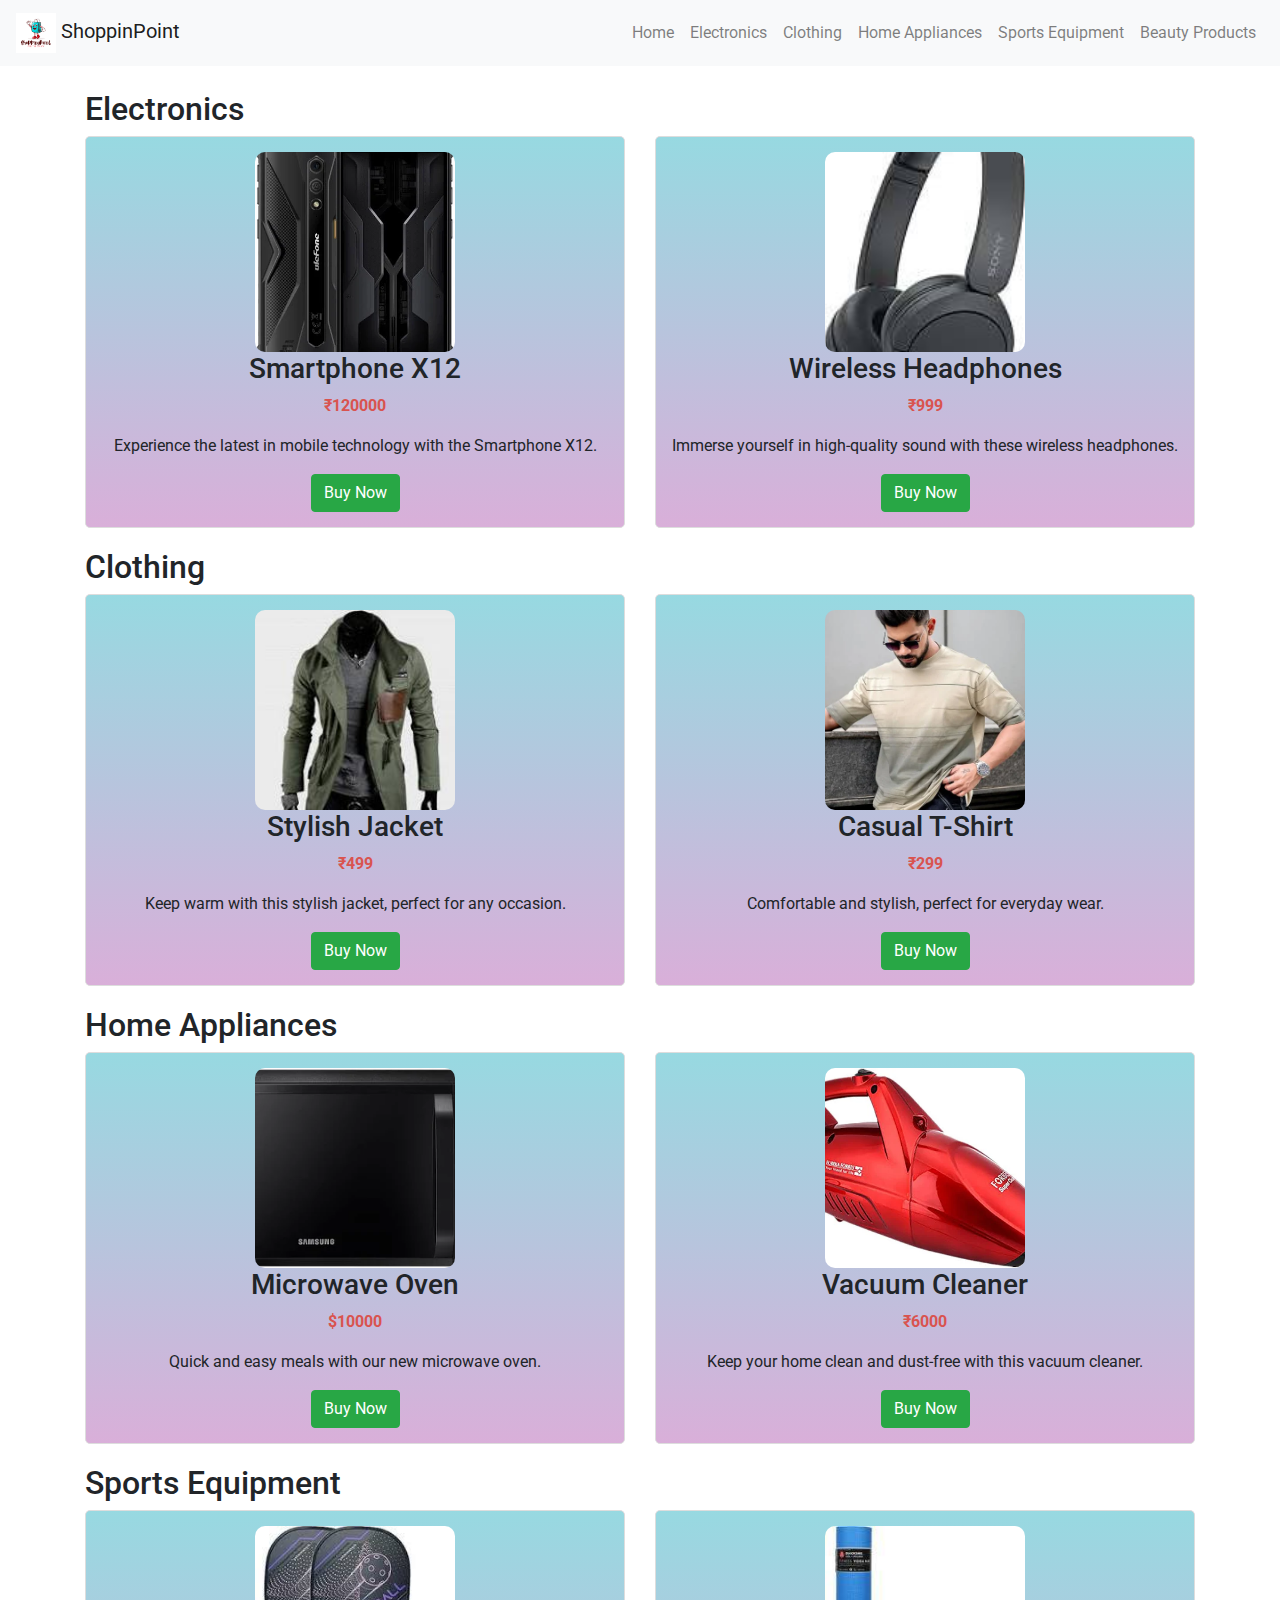
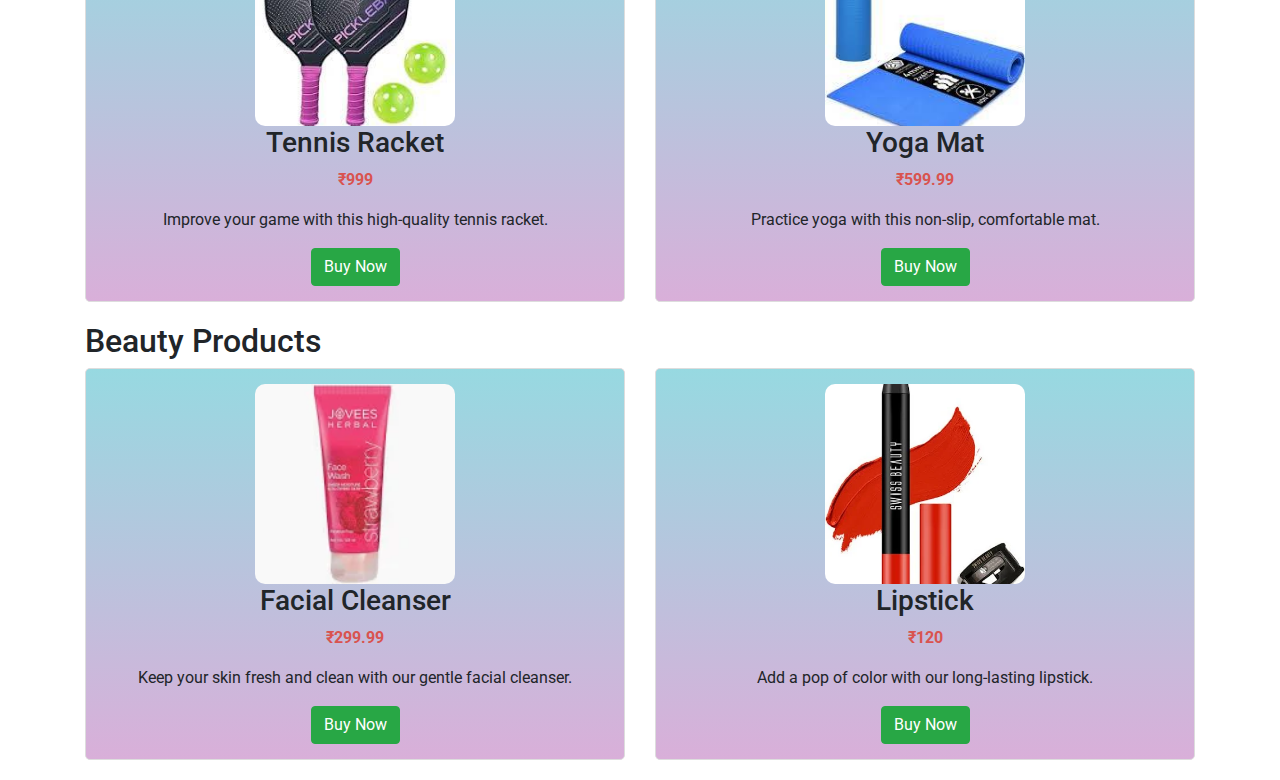
<file: products.html>
<!DOCTYPE html>
<html lang="en">
<head>
    <meta charset="UTF-8">
    <meta name="viewport" content="width=device-width, initial-scale=1.0">
    <title>Product Page</title>
    <!-- Bootstrap CSS -->
    <link rel="stylesheet" href="https://maxcdn.bootstrapcdn.com/bootstrap/4.5.2/css/bootstrap.min.css">
    <link href="https://fonts.googleapis.com/css2?family=Roboto:wght@400;700&display=swap" rel="stylesheet">
    <style>
        body {
            font-family: 'Roboto', sans-serif;
        }
        .product {
            border: 1px solid #ddd;
            border-radius: 5px;
            padding: 15px;
            margin-bottom: 20px;
            text-align: center;
            background-color: #D9AFD9;
            background-image: linear-gradient(0deg, #D9AFD9 0%, #97D9E1 100%);
        }
        .product-image {
            width: 200px; 
            height: 200px;
            object-fit: cover; 
            border-radius: 5%;
        }
        .category-icon {
            width: 30px; 
            height: 30px;
            margin-right: 10px;
        }
        footer {
            background-color: #333;
            color: #fff;
            text-align: center;
            padding: 10px 0;
        }
        .price {
            font-weight: bold;
            color: #d9534f;
        }
    </style>
</head>

<body>
    <!-- Navbar -->
    <nav class="navbar navbar-expand-lg navbar-light bg-light">
        <a class="navbar-brand" href="#">
            <img src="./logo/ShoppingPoint.png" alt="Logo" class="logo" style="width: 40px; height: 40px;"> 
            ShoppinPoint
        </a>
        <button class="navbar-toggler" type="button" data-toggle="collapse" data-target="#navbarNav" aria-controls="navbarNav" aria-expanded="false" aria-label="Toggle navigation">
            <span class="navbar-toggler-icon"></span>
        </button>
        <div class="collapse navbar-collapse justify-content-end" id="navbarNav">
            <ul class="navbar-nav">
                <li class="nav-item">
                    <a class="nav-link" href="index.html">Home</a>
                </li>
                <li class="nav-item">
                    <a class="nav-link" href="#electronics">Electronics</a>
                </li>
                <li class="nav-item">
                    <a class="nav-link" href="#clothing">Clothing</a>
                </li>
                <li class="nav-item">
                    <a class="nav-link" href="#home-appliances">Home Appliances</a>
                </li>
                <li class="nav-item">
                    <a class="nav-link" href="#sports">Sports Equipment</a>
                </li>
                <li class="nav-item">
                    <a class="nav-link" href="#beauty">Beauty Products</a>
                </li>
            </ul>
        </div>
    </nav>

    <div class="container mt-4">
        <!-- Electronics Section -->
        <h2 id="electronics">Electronics</h2>
        <div class="row">
            <div class="col-md-6">
                <div class="product">
                    <img src="./product_img/Smartphone X12.webp" alt="Smartphone X12" class="product-image">
                    <h3>Smartphone X12</h3>
                    <p class="price">₹120000</p>
                    <p>Experience the latest in mobile technology with the Smartphone X12.</p>
                    <button class="btn btn-success" data-toggle="modal" data-target="#orderModal" data-product="Smartphone X12" data-price="$499.99" data-details="Latest model with advanced features and high performance." data-video="https://www.youtube.com/embed/r4xApm6TeEM">Buy Now</button>
                </div>
            </div>
            <div class="col-md-6">
                <div class="product">
                    <img src="./product_img/Wireless Headphones.jpeg" alt="Wireless Headphones" class="product-image">
                    <h3>Wireless Headphones</h3>
                    <p class="price">₹999</p>
                    <p>Immerse yourself in high-quality sound with these wireless headphones.</p>
                    <button class="btn btn-success" data-toggle="modal" data-target="#orderModal" data-product="Wireless Headphones" data-price="$149.99" data-details="Enjoy hours of playback with noise-cancellation features." data-video="https://www.youtube.com/embed/IpkTAZjEkjQ?si=ZIxQAuvqMa4yZqCJ">Buy Now</button>
                </div>
            </div>
        </div>

        <!-- Clothing Section -->
        <h2 id="clothing">Clothing</h2>
        <div class="row">
            <div class="col-md-6">
                <div class="product">
                    <img src="./product_img/Stylish Jacket.jpeg" alt="Stylish Jacket" class="product-image">
                    <h3>Stylish Jacket</h3>
                    <p class="price">₹499</p>
                    <p>Keep warm with this stylish jacket, perfect for any occasion.</p>
                    <button class="btn btn-success" data-toggle="modal" data-target="#orderModal" data-product="Stylish Jacket" data-price="$89.99" data-details="Trendy design with multiple pockets." data-video="https://www.youtube.com/embed/VIDEO_ID_3">Buy Now</button>
                </div>
            </div>
            <div class="col-md-6">
                <div class="product">
                    <img src="./product_img/Casual T-Shirt.webp" alt="Casual T-Shirt" class="product-image">
                    <h3>Casual T-Shirt</h3>
                    <p class="price">₹299</p>
                    <p>Comfortable and stylish, perfect for everyday wear.</p>
                    <button class="btn btn-success" data-toggle="modal" data-target="#orderModal" data-product="Casual T-Shirt" data-price="$29.99" data-details="Available in various colors and sizes." data-video="https://www.youtube.com/embed/VIDEO_ID_4">Buy Now</button>
                </div>
            </div>
        </div>

        <!-- Home Appliances Section -->
        <h2 id="home-appliances">Home Appliances</h2>
        <div class="row">
            <div class="col-md-6">
                <div class="product">
                    <img src="./product_img/Microwave Oven.webp" alt="Microwave Oven" class="product-image">
                    <h3>Microwave Oven</h3>
                    <p class="price">$10000</p>
                    <p>Quick and easy meals with our new microwave oven.</p>
                    <button class="btn btn-success" data-toggle="modal" data-target="#orderModal" data-product="Microwave Oven" data-price="$199.99" data-details="Features include multiple cooking settings and easy clean." data-video="https://www.youtube.com/embed/VIDEO_ID_5">Buy Now</button>
                </div>
            </div>
            <div class="col-md-6">
                <div class="product">
                    <img src="./product_img/Vacuum Cleaner.webp" alt="Vacuum Cleaner" class="product-image">
                    <h3>Vacuum Cleaner</h3>
                    <p class="price">₹6000</p>
                    <p>Keep your home clean and dust-free with this vacuum cleaner.</p>
                    <button class="btn btn-success" data-toggle="modal" data-target="#orderModal" data-product="Vacuum Cleaner" data-price="$149.99" data-details="Lightweight and powerful for effective cleaning." data-video="https://www.youtube.com/embed/VIDEO_ID_6">Buy Now</button>
                </div>
            </div>
        </div>

        <!-- Sports Equipment Section -->
        <h2 id="sports">Sports Equipment</h2>
        <div class="row">
            <div class="col-md-6">
                <div class="product">
                    <img src="./product_img/Tennis Racket.jpeg" alt="Tennis Racket" class="product-image">
                    <h3>Tennis Racket</h3>
                    <p class="price">₹999</p>
                    <p>Improve your game with this high-quality tennis racket.</p>
                    <button class="btn btn-success" data-toggle="modal" data-target="#orderModal" data-product="Tennis Racket" data-price="$99.99" data-details="Designed for optimal performance and comfort." data-video="https://www.youtube.com/embed/VIDEO_ID_7">Buy Now</button>
                </div>
            </div>
            <div class="col-md-6">
                <div class="product">
                    <img src="./product_img/Yoga Mat.jpeg" alt="Yoga Mat" class="product-image">
                    <h3>Yoga Mat</h3>
                    <p class="price">₹599.99</p>
                    <p>Practice yoga with this non-slip, comfortable mat.</p>
                    <button class="btn btn-success" data-toggle="modal" data-target="#orderModal" data-product="Yoga Mat" data-price="$39.99" data-details="Extra thick for comfort and support." data-video="https://www.youtube.com/embed/VIDEO_ID_8">Buy Now</button>
                </div>
            </div>
        </div>

        <!-- Beauty Products Section -->
        <h2 id="beauty">Beauty Products</h2>
        <div class="row">
            <div class="col-md-6">
                <div class="product">
                    <img src="./product_img/Facial Cleanser.webp" alt="Facial Cleanser" class="product-image">
                    <h3>Facial Cleanser</h3>
                    <p class="price">₹299.99</p>
                    <p>Keep your skin fresh and clean with our gentle facial cleanser.</p>
                    <button class="btn btn-success" data-toggle="modal" data-target="#orderModal" data-product="Facial Cleanser" data-price="$19.99" data-details="Suitable for all skin types." data-video="https://www.youtube.com/embed/VIDEO_ID_9">Buy Now</button>
                </div>
            </div>
            <div class="col-md-6">
                <div class="product">
                    <img src="./product_img/Lipstick.webp" alt="Lipstick" class="product-image">
                    <h3>Lipstick</h3>
                    <p class="price">₹120</p>
                    <p>Add a pop of color with our long-lasting lipstick.</p>
                    <button class="btn btn-success" data-toggle="modal" data-target="#orderModal" data-product="Lipstick" data-price="$12.99" data-details="Available in various shades." data-video="https://www.youtube.com/embed/VIDEO_ID_10">Buy Now</button>
                </div>
            </div>
        </div>
    </div>

    <!-- Order Modal -->
    <div class="modal fade" id="orderModal" tabindex="-1" role="dialog" aria-labelledby="orderModalLabel" aria-hidden="true">
        <div class="modal-dialog" role="document">
            <div class="modal-content">
                <div class="modal-header">
                    <h5 class="modal-title" id="orderModalLabel">Order Confirmation</h5>
                    <button type="button" class="close" data-dismiss="modal" aria-label="Close">
                        <span aria-hidden="true">&times;</span>
                    </button>
                </div>
                <div class="modal-body">
                    <p id="modal-product"></p>
                    <p id="modal-price"></p>
                    <p id="modal-details"></p>
                    <iframe id="modal-video" width="100%" height="200" frameborder="0" allowfullscreen></iframe>
                    
                    <!-- Customer Details Form -->
                    <h5 class="mt-4">Enter Your Details</h5>
                    <form id="customerForm">
                        <div class="form-group">
                            <label for="customerName">Name</label>
                            <input type="text" class="form-control" id="customerName" required>
                        </div>
                        <div class="form-group">
                            <label for="customerEmail">Email</label>
                            <input type="email" class="form-control" id="customerEmail" required>
                        </div>
                        <div class="form-group">
                            <label for="customerAddress">Address</label>
                            <textarea class="form-control" id="customerAddress" rows="3" required></textarea>
                        </div>
                    </form>
                </div>
                <div class="modal-footer">
                    <button type="button" class="btn btn-secondary" data-dismiss="modal">Close</button>
                    <button type="button" class="btn btn-primary" onclick="confirmOrder()">Confirm Order</button>
                </div>
            </div>
        </div>
    </div>


    <!-- Bootstrap JS and dependencies -->
    <script src="https://code.jquery.com/jquery-3.5.1.slim.min.js"></script>
    <script src="https://cdn.jsdelivr.net/npm/@popperjs/core@2.9.2/dist/umd/popper.min.js"></script>
    <script src="https://stackpath.bootstrapcdn.com/bootstrap/4.5.2/js/bootstrap.min.js"></script>
    <script>
        $('#orderModal').on('show.bs.modal', function (event) {
            var button = $(event.relatedTarget);
            var product = button.data('product');
            var price = button.data('price');
            var details = button.data('details');
            var video = button.data('video');

            var modal = $(this);
            modal.find('#modal-product').text(product);
            modal.find('#modal-price').text(price);
            modal.find('#modal-details').text(details);
            modal.find('#modal-video').attr('src', video);
        });

        function confirmOrder() {
            var name = document.getElementById("customerName").value;
            var email = document.getElementById("customerEmail").value;
            var address = document.getElementById("customerAddress").value;

            if (name && email && address) {
                alert("Order Confirmed!\n\nCustomer Details:\n" +
                      "Name: " + name + "\n" +
                      "Email: " + email + "\n" +
                      "Address: " + address);
                $('#orderModal').modal('hide');
            } else {
                alert("Please fill in all the details.");
            }
        }
    </script>
</body>
</html>
</file>
